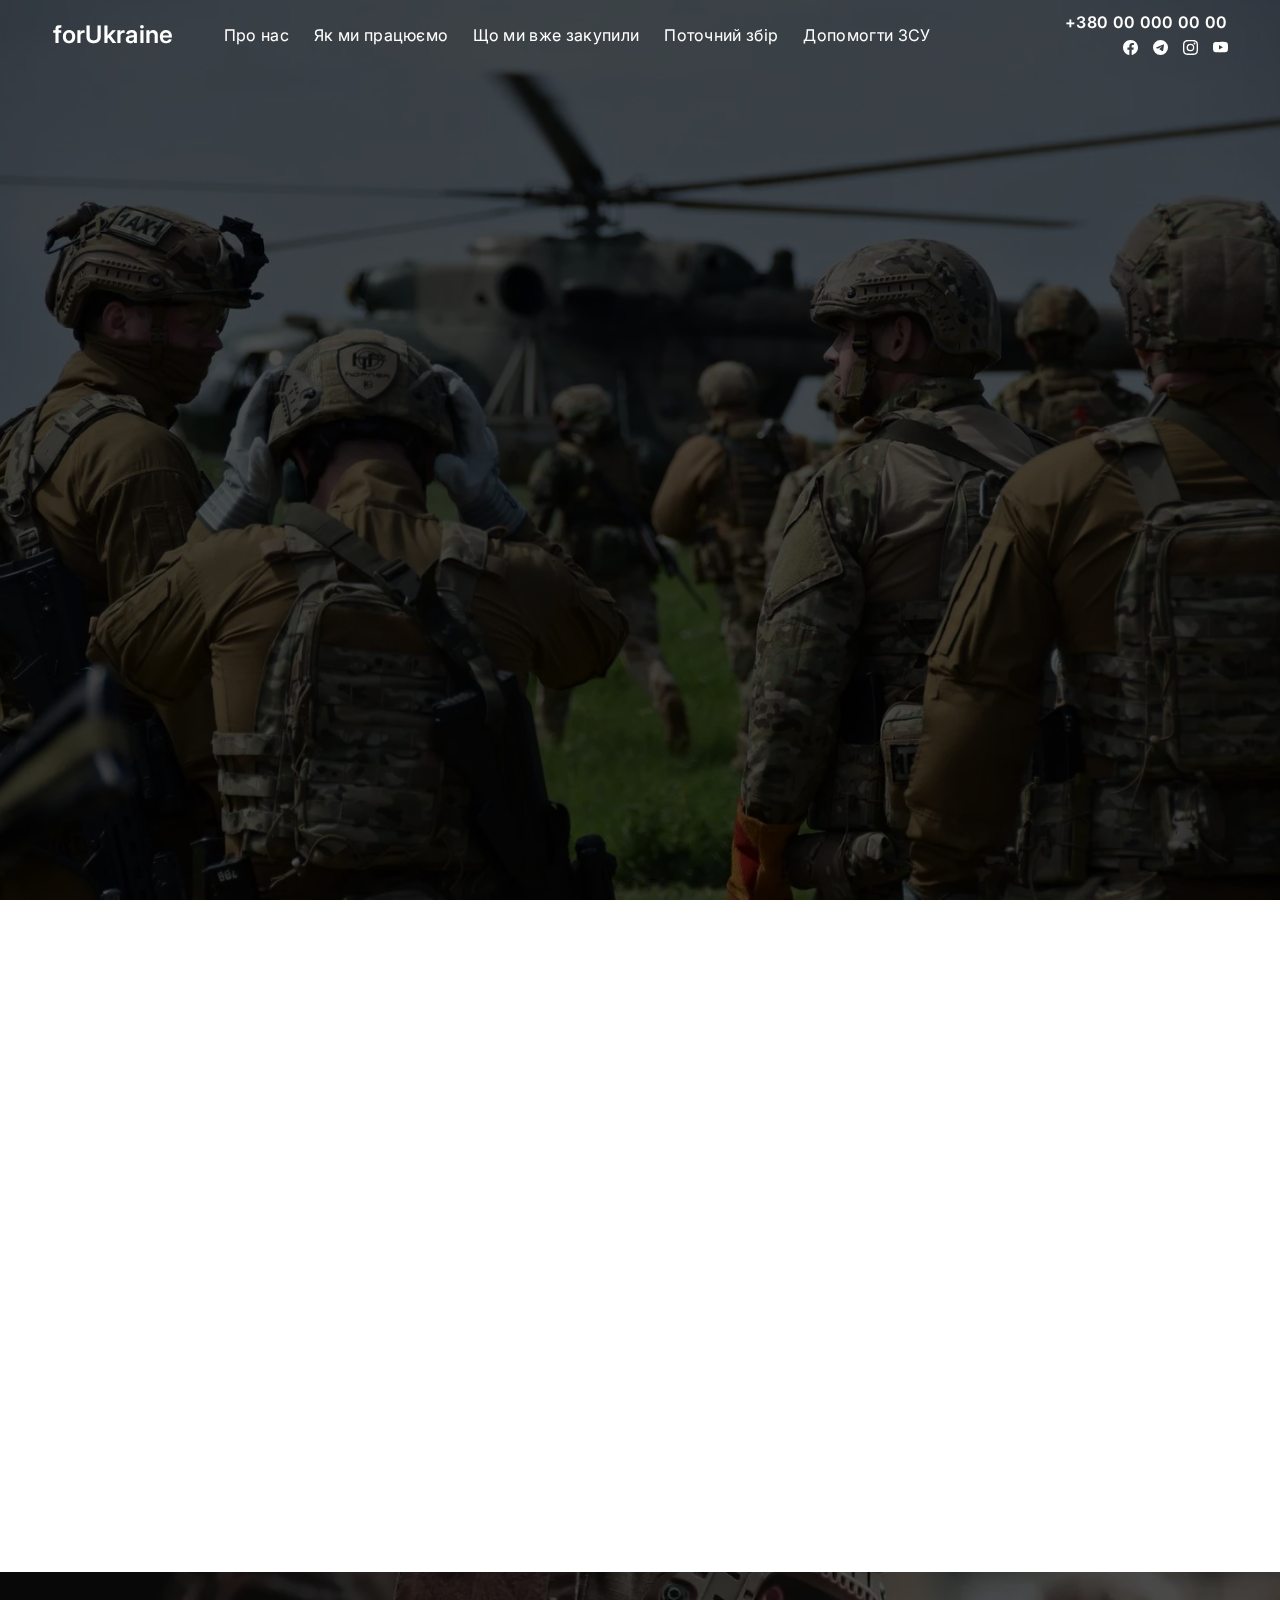
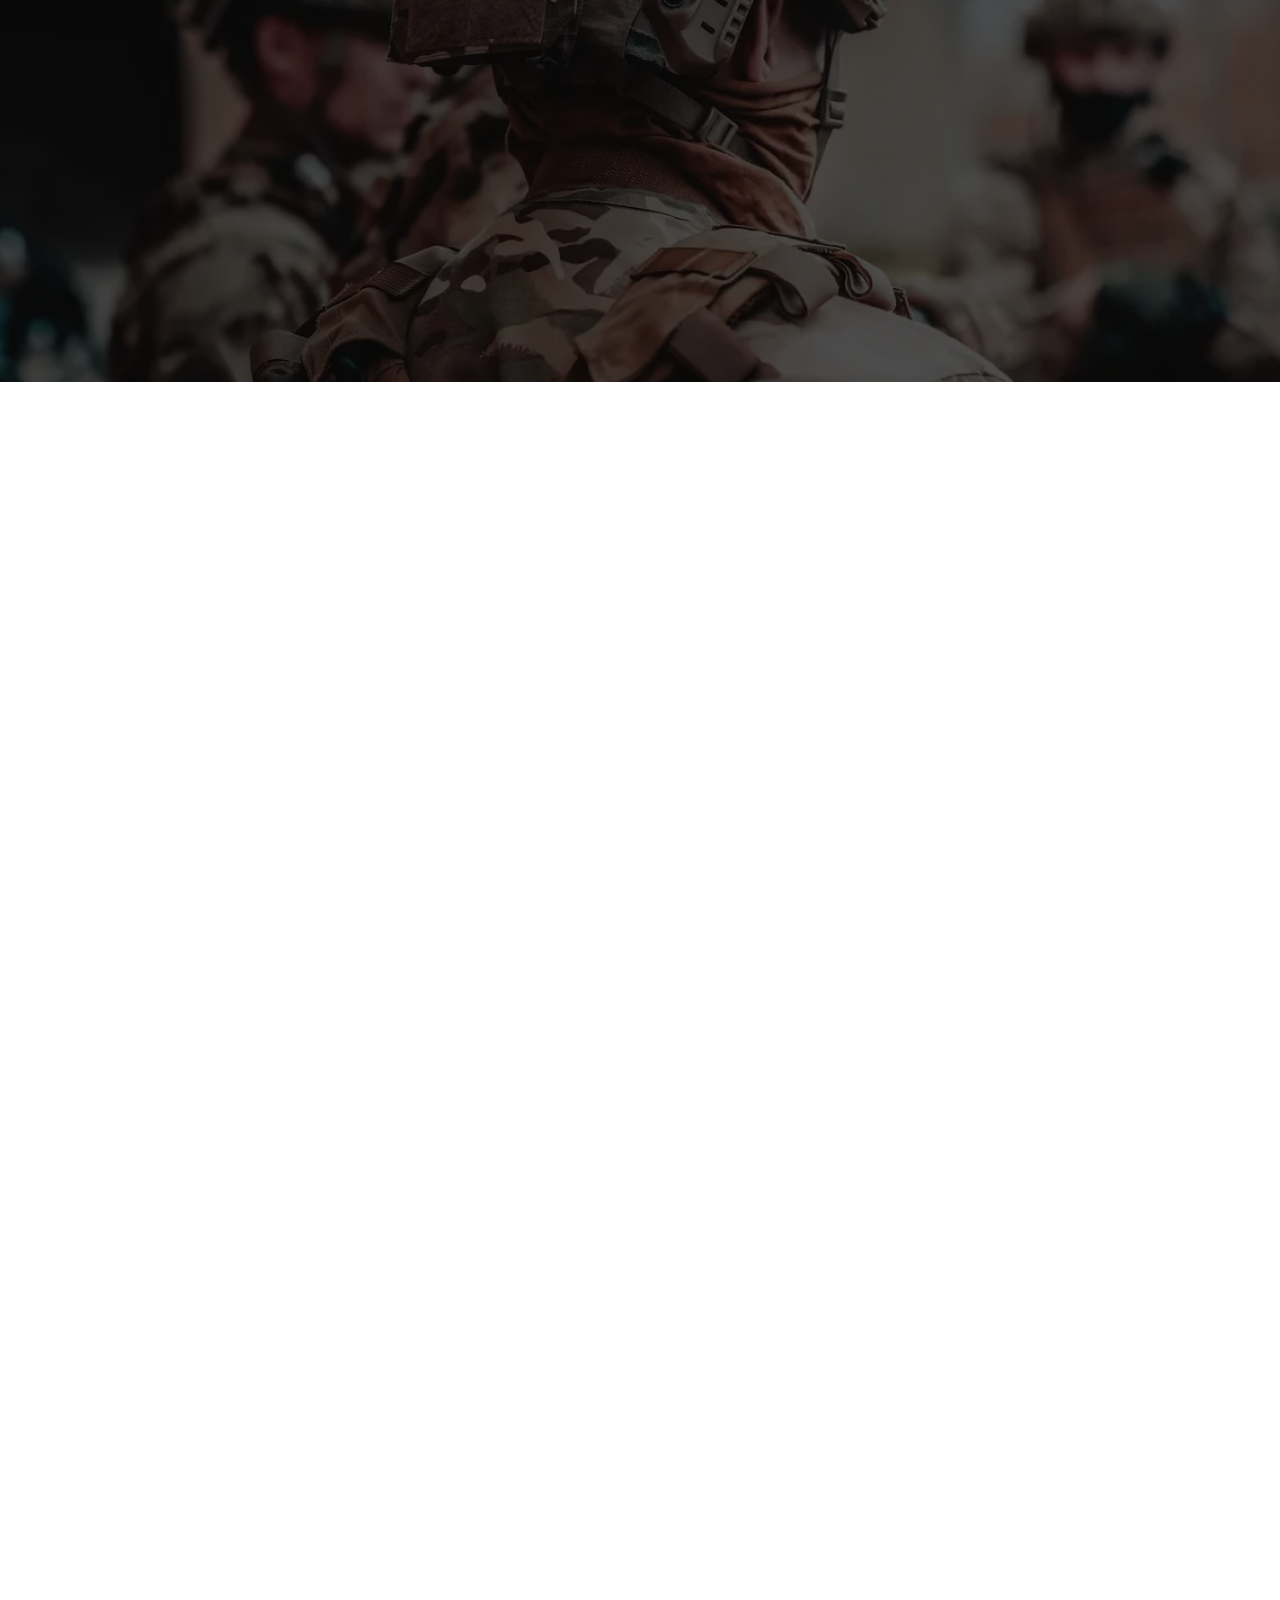
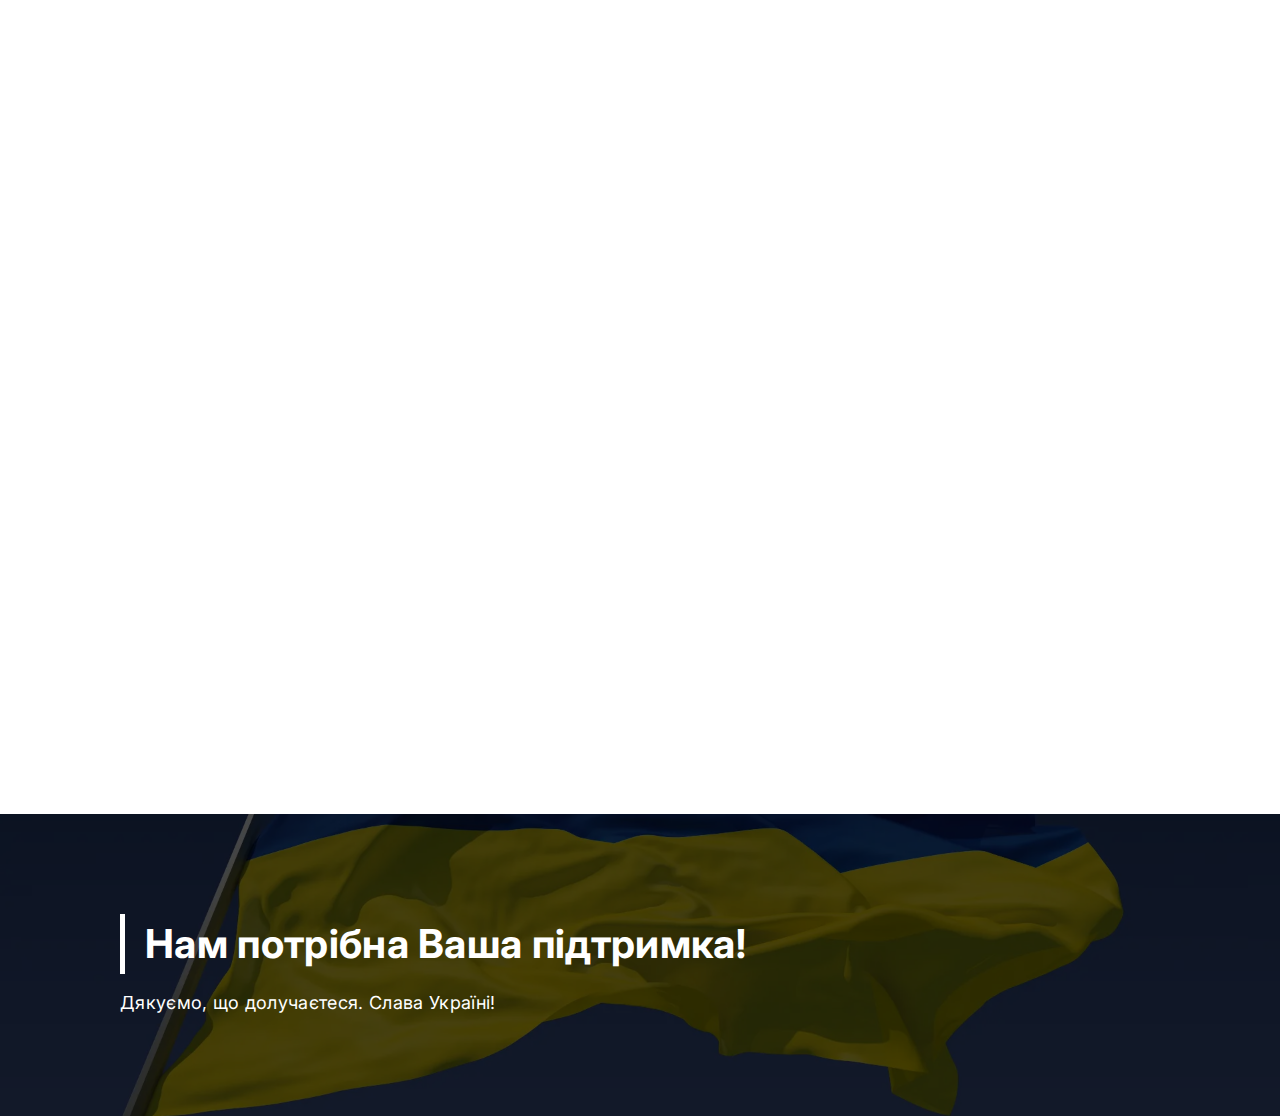
<file: index.html>
<!DOCTYPE html>
<html lang="uk">
<head>
    <meta charset="utf-8">
    <meta http-equiv="X-UA-Compatible" content="IE=edge">
    <title>forUkraine | Підтримай Збройні сили України</title>
    <meta name="color-scheme" content="light only">
    <meta name="theme-color" content="#fff">
    <meta name="apple-mobile-web-app-status-bar-style" content="black-translucent">
    <meta name="viewport" content="width=device-width, user-scalable=no, initial-scale=1.0, maximum-scale=1.0, minimum-scale=1.0">
    <link rel="shortcut icon" href="media/favicons/favicon.ico" type="image/x-icon">
    <link rel="icon" sizes="16x16" href="media/favicons/favicon-16x16.png" type="image/png">
    <link rel="icon" sizes="32x32" href="media/favicons/favicon-32x32.png" type="image/png">
    <link rel="icon" sizes="48x48" href="media/favicons/favicon-48x48.png" type="image/png">
    <link rel="apple-touch-icon-precomposed" href="media/favicons/apple-touch-icon-precomposed.png">
    <link rel="apple-touch-icon" href="media/favicons/apple-touch-icon.png">
    <link rel="apple-touch-icon" sizes="57x57" href="media/favicons/apple-touch-icon-57x57.png">
    <link rel="apple-touch-icon" sizes="60x60" href="media/favicons/apple-touch-icon-60x60.png">
    <link rel="apple-touch-icon" sizes="72x72" href="media/favicons/apple-touch-icon-72x72.png">
    <link rel="apple-touch-icon" sizes="76x76" href="media/favicons/apple-touch-icon-76x76.png">
    <link rel="apple-touch-icon" sizes="114x114" href="media/favicons/apple-touch-icon-114x114.png">
    <link rel="apple-touch-icon" sizes="120x120" href="media/favicons/apple-touch-icon-120x120.png">
    <link rel="apple-touch-icon" sizes="144x144" href="media/favicons/apple-touch-icon-144x144.png">
    <link rel="apple-touch-icon" sizes="152x152" href="media/favicons/apple-touch-icon-152x152.png">
    <link rel="apple-touch-icon" sizes="167x167" href="media/favicons/apple-touch-icon-167x167.png">
    <link rel="apple-touch-icon" sizes="180x180" href="media/favicons/apple-touch-icon-180x180.png">
    <link rel="apple-touch-icon" sizes="1024x1024" href="media/favicons/apple-touch-icon-1024x1024.png">
    <link rel="preload" href="css/vendor.css" as="style" onload="this.onload=null;this.rel='stylesheet'">
    <link rel="stylesheet" href="css/main.css">
    <script src="js/vendor.js" defer></script>
    <script src="js/main.js" defer></script>
</head>
<body>
    <div class="wrapper" id="top">
        <div class="spinner-wrapper" id="preloader">
            <div class="spinner">
                <div class="sk-folding-cube">
                    <div class="sk-cube1 sk-cube"></div>
                    <div class="sk-cube2 sk-cube"></div>
                    <div class="sk-cube4 sk-cube"></div>
                    <div class="sk-cube3 sk-cube"></div>
                </div>
            </div>
        </div>
        <header class="header fixed-top" id="header">
            <div class="container">
                <div class="header-body">
                    <div class="header-brand">
                        <a class="header-brand-link" href="#top">forUkraine</a>
                    </div>
                    <div class="header-menu drawer" id="headerDrawer" tabindex="-1">
                        <div class="header-menu-body">
                            <button class="reset-button header-menu-button" type="button" aria-label="Закрити меню" aria-controls="headerDrawer" data-sd-dismiss="drawer">
                                <span></span>
                                <span></span>
                            </button>
                            <ul class="reset-list header-menu-list">
                                <li class="header-menu-item">
                                    <a class="header-menu-link" href="#" data-sd-target="#about">Про нас</a>
                                </li>
                                <li class="header-menu-item">
                                    <a class="header-menu-link" href="#" data-sd-target="#how">Як ми працюємо</a>
                                </li>
                                <li class="header-menu-item">
                                    <a class="header-menu-link" href="#" data-sd-target="#bought">Що ми вже закупили</a>
                                </li>
                                <li class="header-menu-item">
                                    <a class="header-menu-link" href="#" data-sd-target="#current">Поточний збір</a>
                                </li>
                                <li class="header-menu-item">
                                    <a class="header-menu-link" href="#" data-sd-target="#donate">Допомогти ЗСУ</a>
                                </li>
                            </ul>
                            <div class="header-contacts header-contacts-menu">
                                <a class="header-contacts-tel" href="tel:+380000000000">+380 00 000 00 00</a>
                                <ul class="header-contacts-social reset-list">
                                    <li>
                                        <a href="#" target="_blank" aria-label="Наша сторінка в Фейсбук">
                                            <svg aria-hidden="true">
                                                <use href="media/sprite.svg#facebook"></use>
                                            </svg>
                                        </a>
                                    </li>
                                    <li>
                                        <a href="#" target="_blank" aria-label="Наш канал в Телеграм">
                                            <svg aria-hidden="true">
                                                <use href="media/sprite.svg#telegram"></use>
                                            </svg>
                                        </a>
                                    </li>
                                    <li>
                                        <a href="#" target="_blank" aria-label="Наша сторінка в Інстаграм">
                                            <svg aria-hidden="true">
                                                <use href="media/sprite.svg#instagram"></use>
                                            </svg>
                                        </a>
                                    </li>
                                    <li>
                                        <a href="#" target="_blank" aria-label="Наш канал на Ютуб">
                                            <svg aria-hidden="true">
                                                <use href="media/sprite.svg#youtube"></use>
                                            </svg>
                                        </a>
                                    </li>
                                </ul>
                            </div>
                        </div>
                    </div>
                    <div class="header-contacts header-contacts-main">
                        <a class="header-contacts-tel" href="tel:+380000000000">+380 00 000 00 00</a>
                        <ul class="header-contacts-social reset-list">
                            <li>
                                <a href="#" target="_blank" aria-label="Наша сторінка в Фейсбук">
                                    <svg aria-hidden="true">
                                        <use href="media/sprite.svg#facebook"></use>
                                    </svg>
                                </a>
                            </li>
                            <li>
                                <a href="#" target="_blank" aria-label="Наш канал в Телеграм">
                                    <svg aria-hidden="true">
                                        <use href="media/sprite.svg#telegram"></use>
                                    </svg>
                                </a>
                            </li>
                            <li>
                                <a href="#" target="_blank" aria-label="Наша сторінка в Інстаграм">
                                    <svg aria-hidden="true">
                                        <use href="media/sprite.svg#instagram"></use>
                                    </svg>
                                </a>
                            </li>
                            <li>
                                <a href="#" target="_blank" aria-label="Наш канал на Ютуб">
                                    <svg aria-hidden="true">
                                        <use href="media/sprite.svg#youtube"></use>
                                    </svg>
                                </a>
                            </li>
                        </ul>
                    </div>
                    <button class="reset-button header-button" type="button" data-sd-toggle="drawer" data-sd-target="#headerDrawer" aria-controls="headerDrawer" aria-label="Відкрити меню">
                        <span></span>
                        <span></span>
                    </button>
                </div>
            </div>
        </header>
        <section class="showcase section section-margin section-overlay">
            <div class="full-bg">
                <picture>
                    <source srcset="media/img/showcase-bg.webp" type="image/webp" />
                    <source srcset="media/img/showcase-bg.jpeg" type="image/jpeg" />
                    <img src="media/img/showcase-bg.jpeg" alt="" />
                </picture>
            </div>
            <div class="container">
                <div class="showcase-body" data-aos="fade-up" data-aos-delay="200">
                    <div class="showcase-content">
                        <div class="showcase-symbol">
                            <svg aria-hidden="true">
                                <use href="media/sprite.svg#symbol"></use>
                            </svg>
                        </div>
                        <h1 class="showcase-title">допомагаємо українській армії</h1>
                    </div>
                </div>
            </div>
        </section>
        <section class="section section-margin" id="about">
            <div class="container">
                <div>
                    <div class="section-header">
                        <h2 class="section-title" data-aos="fade-right">Про нас</h2>
                        <p class="section-subtitle" data-aos="fade-up">Ми є спільнотою українців, які об’єднались для допомоги українській армії у зв’язку з нападом росії на Україну.</p>
                    </div>
                </div>
                <div data-aos="fade-up">
                    <div class="slider swiper">
                        <div class="swiper-wrapper">
                            <div class="swiper-slide">
                                <picture>
                                    <source srcset="media/img/about-1.webp" type="image/webp" />
                                    <source srcset="media/img/about-1.jpg" type="image/jpeg" />
                                    <img src="media/img/about-1.jpg" alt="опис фотографії..." />
                                </picture>
                            </div>
                            <div class="swiper-slide">
                                <picture>
                                    <source srcset="media/img/about-2.webp" type="image/webp" />
                                    <source srcset="media/img/about-2.jpg" type="image/jpeg" />
                                    <img src="media/img/about-2.jpg" alt="опис фотографії..." />
                                </picture>
                            </div>
                            <div class="swiper-slide">
                                <picture>
                                    <source srcset="media/img/about-3.webp" type="image/webp" />
                                    <source srcset="media/img/about-3.jpg" type="image/jpeg" />
                                    <img src="media/img/about-3.jpg" alt="опис фотографії..." />
                                </picture>
                            </div>
                            <div class="swiper-slide">
                                <picture>
                                    <source srcset="media/img/about-4.webp" type="image/webp" />
                                    <source srcset="media/img/about-4.jpg" type="image/jpeg" />
                                    <img src="media/img/about-4.jpg" alt="опис фотографії..." />
                                </picture>
                            </div>
                            <div class="swiper-slide">
                                <picture>
                                    <source srcset="media/img/about-5.webp" type="image/webp" />
                                    <source srcset="media/img/about-5.jpg" type="image/jpeg" />
                                    <img src="media/img/about-5.jpg" alt="опис фотографії..." />
                                </picture>
                            </div>
                        </div>
                        <div class="slider-controls" aria-hidden="true">
                            <div class="slider-pagination"></div>
                            <div class="slider-navigation">
                                <button class="slider-prev reset-button" type="button">
                                    <svg aria-hidden="true">
                                        <use href="media/sprite.svg#angle-left"></use>
                                    </svg>
                                </button>
                                <button class="slider-next reset-button" type="button">
                                    <svg aria-hidden="true">
                                        <use href="media/sprite.svg#angle-right"></use>
                                    </svg>
                                </button>
                            </div>
                        </div>
                    </div>
                </div>
            </div>
        </section>
        <section class="section section-margin section-padding section-overlay">
            <div class="full-bg">
                <picture>
                    <source srcset="media/img/how-bg.webp" type="image/webp" />
                    <source srcset="media/img/how-bg.jpg" type="image/jpeg" />
                    <img src="media/img/how-bg.jpg" alt="" />
                </picture>
            </div>
            <div class="container">
                <div id="how">
                    <div class="section-header no-margin">
                        <h2 class="section-title" data-aos="fade-right">Як ми працюємо</h2>
                        <p class="section-subtitle dark-bg" data-aos="fade-up">Ми співпрацюємо із командуванням підрозділів, напряму комунікуючи з командирами військових частин. Ми збираємо кошти і закуповуємо все необхідне для потреб української армії у перевірених постачальників та передаємо нашим захисникам. Ми концентруємось на невеликих партіях допомоги, тому вона швидко потрапляє до наших військових.</p>
                    </div>
                </div>
            </div>
        </section>
        <section class="section section-margin" id="bought">
            <div class="container">
                <div>
                    <div class="section-header">
                        <h2 class="section-title" data-aos="fade-right">Що ми вже закупили</h2>
                        <p class="section-subtitle" data-aos="fade-up">Ми зосередились на технічному обладнанні та індивідуальних засобах захисту: Бронежилети, тактичні окуляри, рукавиці, навушники, військовий одяг і взуття, каски, дрони, тепловізори та інше.</p>
                    </div>
                    <div data-aos="fade-up">
                        <p>З початку війни ми вже зібрали <b>$20 000</b>, закупили і доставили нашим військовим:</p>
                    </div>
                    <div data-aos="fade-up">
                        <ul class="reset-list column-list">
                            <li>Power bank - 200 шт.</li>
                            <li>Рукавиці - 200 шт.</li>
                            <li>Шапки - 120 шт.</li>
                            <li>Аптечки - 150 шт.</li>
                            <li>Кофти - 100 шт.</li>
                            <li>Батарейки - 200 шт.</li>
                            <li>Фонарики - 100 шт.</li>
                            <li>Ленти - 70 шт.</li>
                            <li>Берци - 30 пар</li>
                            <li>Рюкзаки - 20 шт.</li>
                            <li>Термобілизка - 20 шт.</li>
                            <li>РПС - 60 шт.</li>
                            <li>Плитоноски - 40 шт.</li>
                            <li>Турнікети - 20 шт.</li>
                            <li>Спальники - 20 шт.</li>
                            <li>Бронежилети - 150 шт.</li>
                            <li>Медакаменти</li>
                            <li>Кроссівки - 10 шт.</li>
                            <li>Тактичні окуляри - 20 шт.</li>
                            <li>Тактичні навушники - 20 шт.</li>
                            <li>Дрони - 2 шт.</li>
                            <li>Тепловізори - 1 шт.</li>
                        </ul>
                    </div>
                    <div data-aos="fade-up">
                        <div class="slider swiper margin-top">
                            <div class="swiper-wrapper">
                                <div class="swiper-slide">
                                    <picture>
                                        <source srcset="media/img/about-1.webp" type="image/webp" />
                                        <source srcset="media/img/about-1.jpg" type="image/jpeg" />
                                        <img src="media/img/about-1.jpg" alt="опис фотографії..." />
                                    </picture>
                                </div>
                                <div class="swiper-slide">
                                    <picture>
                                        <source srcset="media/img/about-2.webp" type="image/webp" />
                                        <source srcset="media/img/about-2.jpg" type="image/jpeg" />
                                        <img src="media/img/about-2.jpg" alt="опис фотографії..." />
                                    </picture>
                                </div>
                                <div class="swiper-slide">
                                    <picture>
                                        <source srcset="media/img/about-3.webp" type="image/webp" />
                                        <source srcset="media/img/about-3.jpg" type="image/jpeg" />
                                        <img src="media/img/about-3.jpg" alt="опис фотографії..." />
                                    </picture>
                                </div>
                                <div class="swiper-slide">
                                    <picture>
                                        <source srcset="media/img/about-4.webp" type="image/webp" />
                                        <source srcset="media/img/about-4.jpg" type="image/jpeg" />
                                        <img src="media/img/about-4.jpg" alt="опис фотографії..." />
                                    </picture>
                                </div>
                                <div class="swiper-slide">
                                    <picture>
                                        <source srcset="media/img/about-5.webp" type="image/webp" />
                                        <source srcset="media/img/about-5.jpg" type="image/jpeg" />
                                        <img src="media/img/about-5.jpg" alt="опис фотографії..." />
                                    </picture>
                                </div>
                            </div>
                            <div class="slider-controls" aria-hidden="true">
                                <div class="slider-pagination"></div>
                                <div class="slider-navigation">
                                    <button class="slider-prev reset-button" type="button">
                                        <svg aria-hidden="true">
                                            <use href="media/sprite.svg#angle-left"></use>
                                        </svg>
                                    </button>
                                    <button class="slider-next reset-button" type="button">
                                        <svg aria-hidden="true">
                                            <use href="media/sprite.svg#angle-right"></use>
                                        </svg>
                                    </button>
                                </div>
                            </div>
                        </div>
                    </div>
                </div>
            </div>
        </section>
        <section class="section section-margin" id="current">
            <div class="container">
                <div class="section-header">
                    <h2 class="section-title" data-aos="fade-right">Поточний збір</h2>
                </div>
                <div data-aos="fade-up">
                    <p>Зараз триває збір на наступне обладнання для потреб наших захисників:</p>
                </div>
                <div data-aos="fade-up">
                    <ul class="reset-list column-list">
                        <li>Дрони - 20 шт.</li>
                        <li>Тепловізори - 20 шт.</li>
                        <li>Тактичні шоломи - 50 шт.</li>
                        <li>Тактичні рукавиці - 20 шт.</li>
                        <li>Розвантажувальні системи - 20 шт.</li>
                    </ul>
                </div>
                <div data-aos="fade-up">
                    <p>Загальна вартість обладнання становить <b>$100 000</b>.</p>
                </div>
            </div>
        </section>
        <section class="section section-margin" id="donate">
            <div class="container">
                <div class="section-header">
                    <h2 class="section-title" data-aos="fade-right">Допомогти ЗСУ</h2>
                    <p class="section-subtitle" data-aos="fade-up">Ви можете допомогти закінчити війну в Україні і наблизити нашу перемогу. Задонатьте українській армії на перемогу стільки – скільки зможете. Навіть одна гривня, євро, долар приносить максимальну користь, тому не соромтеся жертвувати маленькі суми, кожна копійка, працює на нашу перемогу!</p>
                </div>
                <div data-aos="fade-up">
                    <p>
                        <a class="button" href="#">Задонатити</a>
                    </p>
                </div>
                <div data-aos="fade-up">
                    <p>Інші способи зробити внесок:</p>
                    <ul>
                        <li>
                            <button class="reset-button auto-copy" type="button" data-alert-message="Рахунок скопійовано!">0000 0000 0000 0000</button>
                        </li>
                        <li>
                            <button class="reset-button auto-copy" type="button" data-alert-message="Рахунок скопійовано!">0000 0000 0000 0000</button>
                        </li>
                        <li>
                            <button class="reset-button auto-copy" type="button" data-alert-message="Рахунок скопійовано!">0000 0000 0000 0000</button>
                        </li>
                        <li>
                            <button class="reset-button auto-copy" type="button" data-alert-message="Рахунок скопійовано!">0000 0000 0000 0000</button>
                        </li>
                    </ul>
                </div>
            </div>
        </section>
        <footer class="section section-padding section-overlay">
            <div class="full-bg">
                <picture>
                    <source srcset="media/img/flag.webp" type="image/webp" />
                    <source srcset="media/img/flag.jpg" type="image/jpeg" />
                    <img src="media/img/flag.jpg" alt="" />
                </picture>
            </div>
            <div class="container">
                <div class="section-header no-margin">
                    <h2 class="section-title">Нам потрібна Ваша підтримка!</h2>
                    <p class="section-subtitle dark-bg">Дякуємо, що долучаєтеся. Слава Україні!</p>
                </div>
            </div>
        </footer>
    </div>
</body>
</html>
</file>
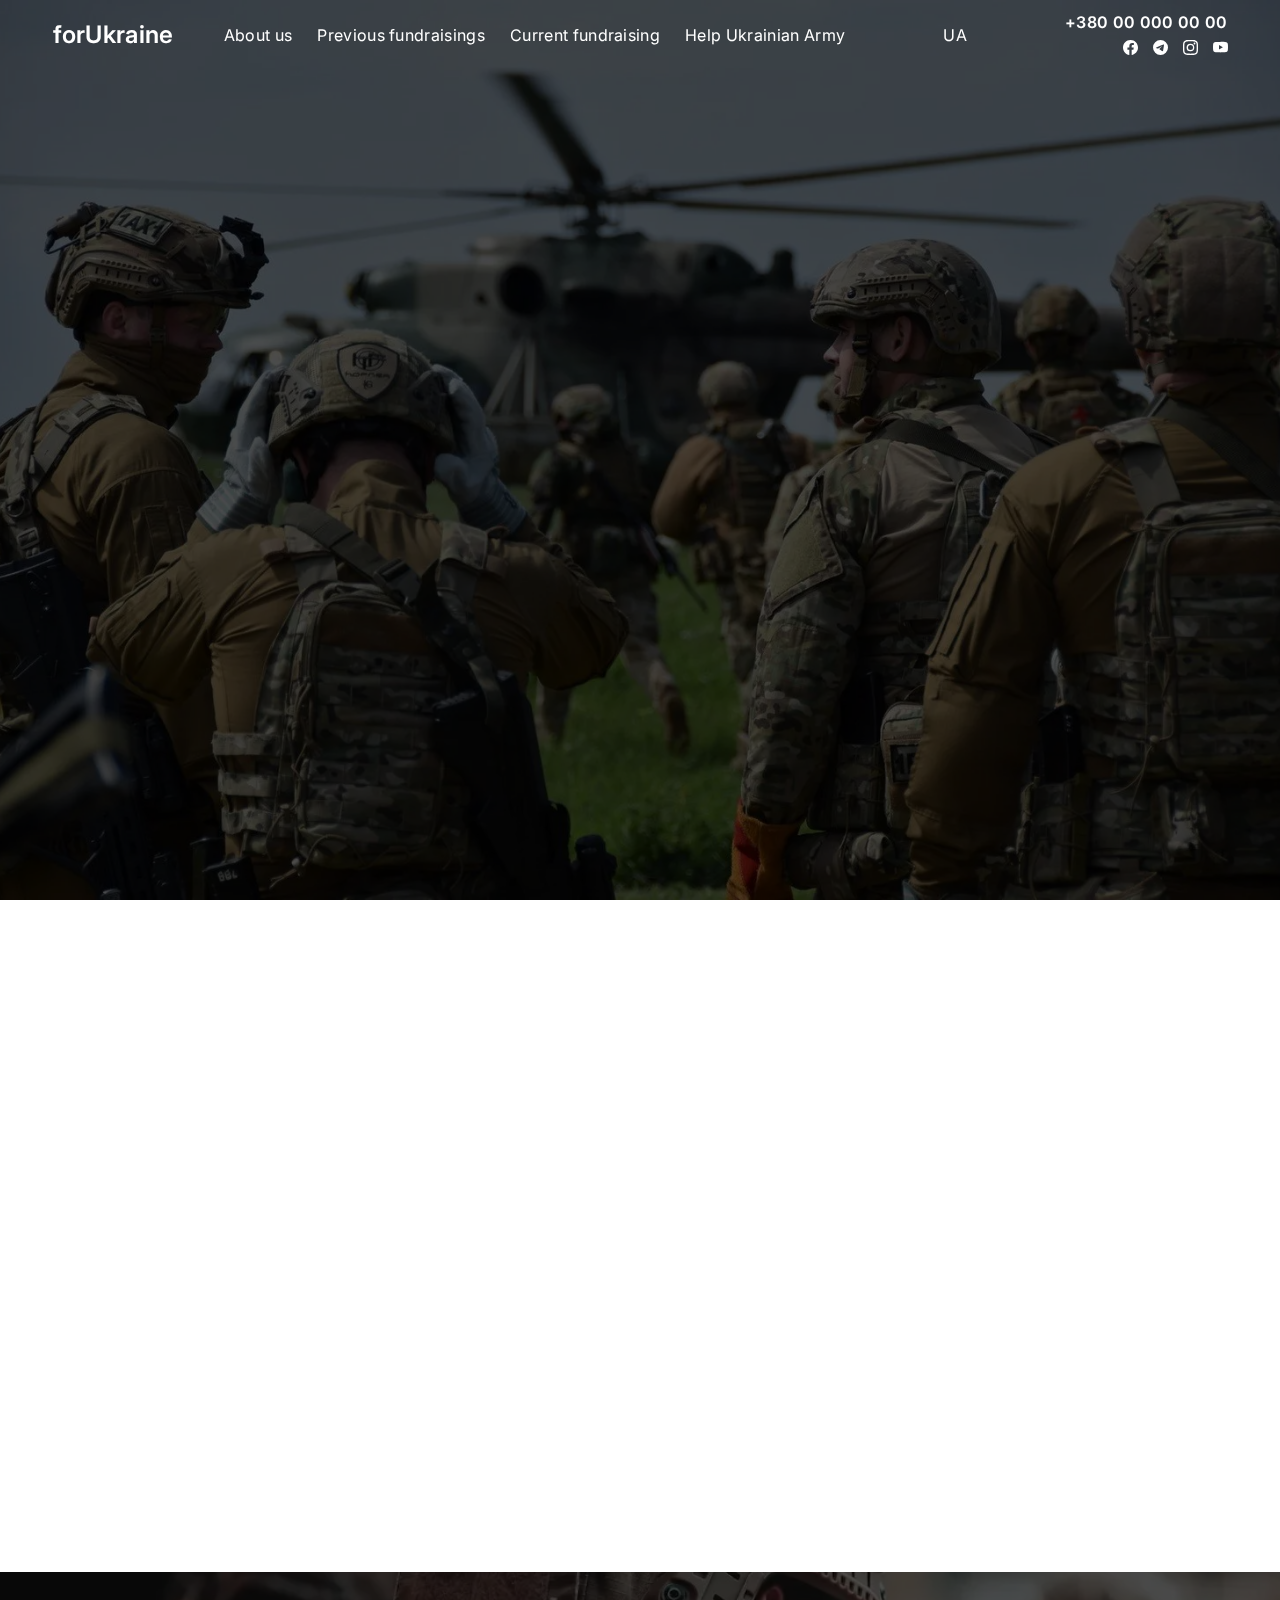
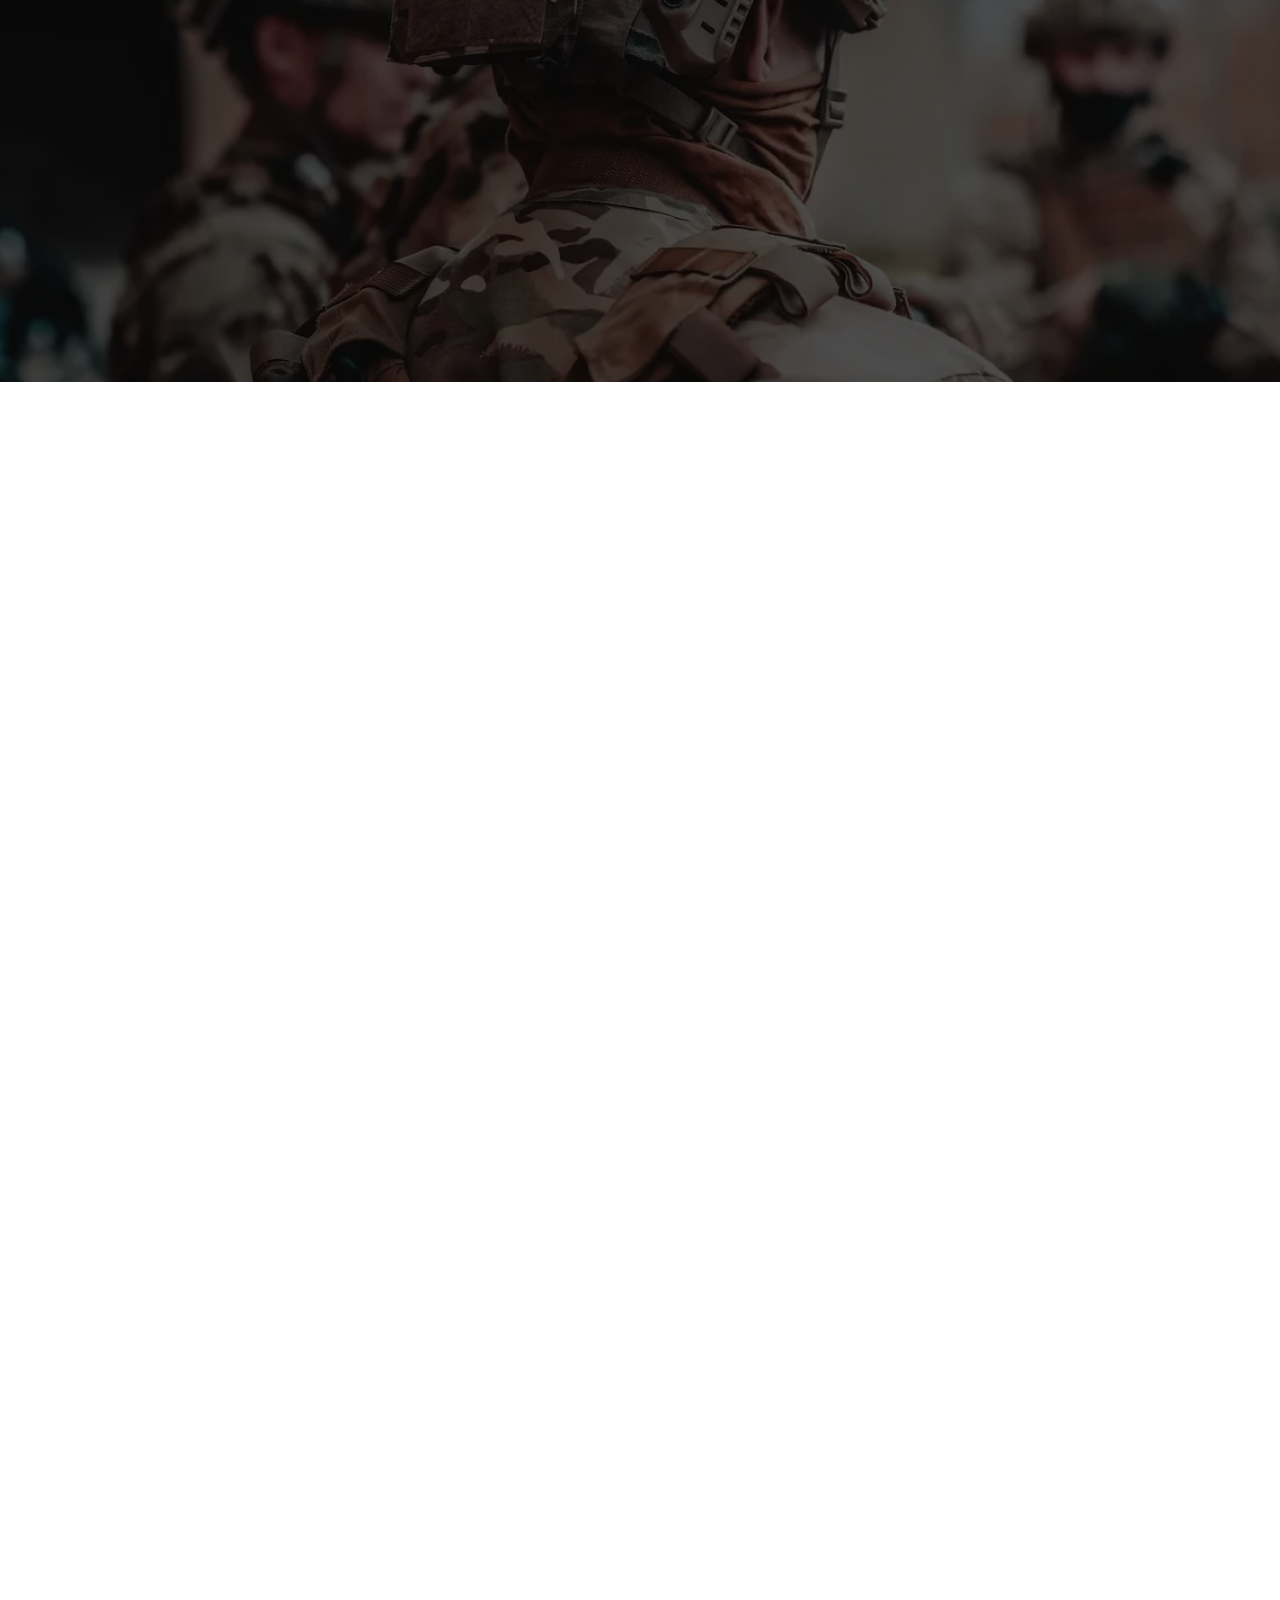
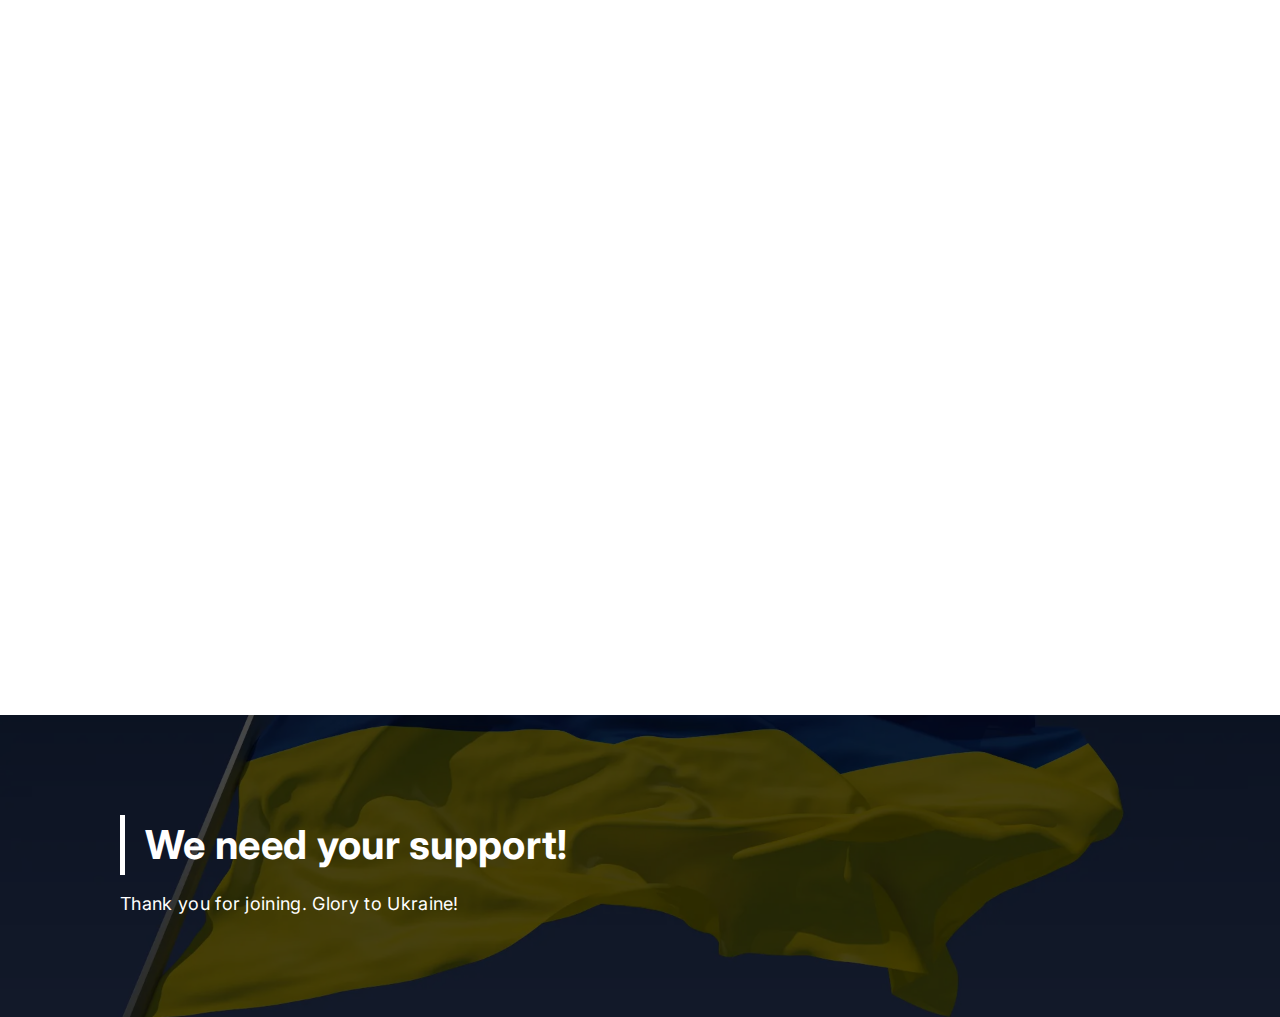
<file: en.html>
<!DOCTYPE html>
<html lang="en">
<head>
    <meta charset="utf-8">
    <meta http-equiv="X-UA-Compatible" content="IE=edge">
    <title>forUkraine | Help Ukrainian Army</title>
    <meta name="color-scheme" content="light only">
    <meta name="theme-color" content="#fff">
    <meta name="apple-mobile-web-app-status-bar-style" content="black-translucent">
    <meta name="viewport" content="width=device-width, user-scalable=no, initial-scale=1.0, maximum-scale=1.0, minimum-scale=1.0">
    <link rel="shortcut icon" href="media/favicons/favicon.ico" type="image/x-icon">
    <link rel="icon" sizes="16x16" href="media/favicons/favicon-16x16.png" type="image/png">
    <link rel="icon" sizes="32x32" href="media/favicons/favicon-32x32.png" type="image/png">
    <link rel="icon" sizes="48x48" href="media/favicons/favicon-48x48.png" type="image/png">
    <link rel="apple-touch-icon-precomposed" href="media/favicons/apple-touch-icon-precomposed.png">
    <link rel="apple-touch-icon" href="media/favicons/apple-touch-icon.png">
    <link rel="apple-touch-icon" sizes="57x57" href="media/favicons/apple-touch-icon-57x57.png">
    <link rel="apple-touch-icon" sizes="60x60" href="media/favicons/apple-touch-icon-60x60.png">
    <link rel="apple-touch-icon" sizes="72x72" href="media/favicons/apple-touch-icon-72x72.png">
    <link rel="apple-touch-icon" sizes="76x76" href="media/favicons/apple-touch-icon-76x76.png">
    <link rel="apple-touch-icon" sizes="114x114" href="media/favicons/apple-touch-icon-114x114.png">
    <link rel="apple-touch-icon" sizes="120x120" href="media/favicons/apple-touch-icon-120x120.png">
    <link rel="apple-touch-icon" sizes="144x144" href="media/favicons/apple-touch-icon-144x144.png">
    <link rel="apple-touch-icon" sizes="152x152" href="media/favicons/apple-touch-icon-152x152.png">
    <link rel="apple-touch-icon" sizes="167x167" href="media/favicons/apple-touch-icon-167x167.png">
    <link rel="apple-touch-icon" sizes="180x180" href="media/favicons/apple-touch-icon-180x180.png">
    <link rel="apple-touch-icon" sizes="1024x1024" href="media/favicons/apple-touch-icon-1024x1024.png">
    <link rel="preload" href="css/vendor.css" as="style" onload="this.onload=null;this.rel='stylesheet'">
    <link rel="stylesheet" href="css/main.css">
    <script src="js/vendor.js" defer></script>
    <script src="js/main.js" defer></script>
</head>
<body>
    <div class="wrapper" id="top">
        <div class="spinner-wrapper" id="preloader">
            <div class="spinner">
                <div class="sk-folding-cube">
                    <div class="sk-cube1 sk-cube"></div>
                    <div class="sk-cube2 sk-cube"></div>
                    <div class="sk-cube4 sk-cube"></div>
                    <div class="sk-cube3 sk-cube"></div>
                </div>
            </div>
        </div>
        <header class="header fixed-top" id="header">
            <div class="container">
                <div class="header-body">
                    <div class="header-brand">
                        <a class="header-brand-link" href="#top">forUkraine</a>
                    </div>
                    <div class="header-menu drawer" id="headerDrawer" tabindex="-1">
                        <div class="header-menu-body">
                            <button class="reset-button header-menu-button" type="button" aria-label="Close menu" aria-controls="headerDrawer" data-sd-dismiss="drawer">
                                <span></span>
                                <span></span>
                            </button>
                            <div class="header-lang header-lang-menu" aria-label="Change website language">
                                <ul class="reset-list">
                                    <li>
                                        <a href="index.html">
                                            <span class="visually-hidden">Ukrainian</span>
                                            <span aria-hidden="true">UA</span>
                                        </a>
                                    </li>
                                </ul>
                            </div>
                            <ul class="reset-list header-menu-list">
                                <li class="header-menu-item">
                                    <a class="header-menu-link" href="#" data-sd-target="#about">About us</a>
                                </li>
                                <li class="header-menu-item">
                                    <a class="header-menu-link" href="#" data-sd-target="#bought">Previous fundraisings</a>
                                </li>
                                <li class="header-menu-item">
                                    <a class="header-menu-link" href="#" data-sd-target="#current">Current fundraising</a>
                                </li>
                                <li class="header-menu-item">
                                    <a class="header-menu-link" href="#" data-sd-target="#donate">Help Ukrainian Army</a>
                                </li>
                            </ul>
                            <div class="header-contacts header-contacts-menu">
                                <a class="header-contacts-tel" href="tel:+380000000000">+380 00 000 00 00</a>
                                <ul class="header-contacts-social reset-list">
                                    <li>
                                        <a href="#" target="_blank" aria-label="Our Facebook page">
                                            <svg aria-hidden="true">
                                                <use href="media/sprite.svg#facebook"></use>
                                            </svg>
                                        </a>
                                    </li>
                                    <li>
                                        <a href="#" target="_blank" aria-label="Our Telegram channel">
                                            <svg aria-hidden="true">
                                                <use href="media/sprite.svg#telegram"></use>
                                            </svg>
                                        </a>
                                    </li>
                                    <li>
                                        <a href="#" target="_blank" aria-label="Our Instagram page">
                                            <svg aria-hidden="true">
                                                <use href="media/sprite.svg#instagram"></use>
                                            </svg>
                                        </a>
                                    </li>
                                    <li>
                                        <a href="#" target="_blank" aria-label="Our YouTube channel">
                                            <svg aria-hidden="true">
                                                <use href="media/sprite.svg#youtube"></use>
                                            </svg>
                                        </a>
                                    </li>
                                </ul>
                            </div>
                        </div>
                    </div>
                    <div class="header-lang" aria-label="Change website language">
                        <ul class="reset-list">
                            <li>
                                <a href="index.html">
                                    <span class="visually-hidden">Ukrainian</span>
                                    <span aria-hidden="true">UA</span>
                                </a>
                            </li>
                        </ul>
                    </div>
                    <div class="header-contacts header-contacts-main">
                        <a class="header-contacts-tel" href="tel:+380000000000">+380 00 000 00 00</a>
                        <ul class="header-contacts-social reset-list">
                            <li>
                                <a href="#" target="_blank" aria-label="Our Facebook page">
                                    <svg aria-hidden="true">
                                        <use href="media/sprite.svg#facebook"></use>
                                    </svg>
                                </a>
                            </li>
                            <li>
                                <a href="#" target="_blank" aria-label="Our Telegram channel">
                                    <svg aria-hidden="true">
                                        <use href="media/sprite.svg#telegram"></use>
                                    </svg>
                                </a>
                            </li>
                            <li>
                                <a href="#" target="_blank" aria-label="Our Instagram page">
                                    <svg aria-hidden="true">
                                        <use href="media/sprite.svg#instagram"></use>
                                    </svg>
                                </a>
                            </li>
                            <li>
                                <a href="#" target="_blank" aria-label="Our YouTube channel">
                                    <svg aria-hidden="true">
                                        <use href="media/sprite.svg#youtube"></use>
                                    </svg>
                                </a>
                            </li>
                        </ul>
                    </div>
                    <button class="reset-button header-button" type="button" data-sd-toggle="drawer" data-sd-target="#headerDrawer" aria-controls="headerDrawer" aria-label="Open menu">
                        <span></span>
                        <span></span>
                    </button>
                </div>
            </div>
        </header>
        <section class="showcase section section-margin section-overlay">
            <div class="full-bg">
                <picture>
                    <source srcset="media/img/showcase-bg.webp" type="image/webp" />
                    <source srcset="media/img/showcase-bg.jpeg" type="image/jpeg" />
                    <img src="media/img/showcase-bg.jpeg" alt="" />
                </picture>
            </div>
            <div class="container">
                <div class="showcase-body" data-aos="fade-up" data-aos-delay="200">
                    <div class="showcase-content">
                        <div class="showcase-symbol">
                            <svg aria-hidden="true">
                                <use href="media/sprite.svg#symbol"></use>
                            </svg>
                        </div>
                        <h1 class="showcase-title">Help Ukrainian Armed Forces</h1>
                    </div>
                </div>
            </div>
        </section>
        <section class="section section-margin" id="about">
            <div class="container">
                <div>
                    <div class="section-header">
                        <h2 class="section-title" data-aos="fade-right">About Us</h2>
                        <p class="section-subtitle" data-aos="fade-up">We are a community of Ukrainians who united to help the Ukrainian army in connection with Russia's attack on Ukraine.</p>
                    </div>
                </div>
                <div data-aos="fade-up">
                    <div class="slider swiper">
                        <div class="swiper-wrapper">
                            <div class="swiper-slide">
                                <picture>
                                    <source srcset="media/img/about-1.webp" type="image/webp" />
                                    <source srcset="media/img/about-1.jpg" type="image/jpeg" />
                                    <img src="media/img/about-1.jpg" alt="photo description..." />
                                </picture>
                            </div>
                            <div class="swiper-slide">
                                <picture>
                                    <source srcset="media/img/about-2.webp" type="image/webp" />
                                    <source srcset="media/img/about-2.jpg" type="image/jpeg" />
                                    <img src="media/img/about-2.jpg" alt="photo description..." />
                                </picture>
                            </div>
                            <div class="swiper-slide">
                                <picture>
                                    <source srcset="media/img/about-3.webp" type="image/webp" />
                                    <source srcset="media/img/about-3.jpg" type="image/jpeg" />
                                    <img src="media/img/about-3.jpg" alt="photo description..." />
                                </picture>
                            </div>
                            <div class="swiper-slide">
                                <picture>
                                    <source srcset="media/img/about-4.webp" type="image/webp" />
                                    <source srcset="media/img/about-4.jpg" type="image/jpeg" />
                                    <img src="media/img/about-4.jpg" alt="photo description..." />
                                </picture>
                            </div>
                            <div class="swiper-slide">
                                <picture>
                                    <source srcset="media/img/about-5.webp" type="image/webp" />
                                    <source srcset="media/img/about-5.jpg" type="image/jpeg" />
                                    <img src="media/img/about-5.jpg" alt="photo description..." />
                                </picture>
                            </div>
                        </div>
                        <div class="slider-controls" aria-hidden="true">
                            <div class="slider-pagination"></div>
                            <div class="slider-navigation">
                                <button class="slider-prev reset-button" type="button">
                                    <svg aria-hidden="true">
                                        <use href="media/sprite.svg#angle-left"></use>
                                    </svg>
                                </button>
                                <button class="slider-next reset-button" type="button">
                                    <svg aria-hidden="true">
                                        <use href="media/sprite.svg#angle-right"></use>
                                    </svg>
                                </button>
                            </div>
                        </div>
                    </div>
                </div>
            </div>
        </section>
        <section class="section section-margin section-padding section-overlay">
            <div class="full-bg">
                <picture>
                    <source srcset="media/img/how-bg.webp" type="image/webp" />
                    <source srcset="media/img/how-bg.jpg" type="image/jpeg" />
                    <img src="media/img/how-bg.jpg" alt="" />
                </picture>
            </div>
            <div class="container">
                <div>
                    <div class="section-header no-margin">
                        <h2 class="section-title" data-aos="fade-right">How we work</h2>
                        <p class="section-subtitle dark-bg" data-aos="fade-up">We cooperate with the command of units, communicating directly with commanders of military units. We collect funds and purchase everything necessary for the needs of the Ukrainian army from proven suppliers and hand them over to our defenders. We concentrate on small batches of aid, so it gets to our troops quickly.</p>
                    </div>
                </div>
            </div>
        </section>
        <section class="section section-margin" id="bought">
            <div class="container">
                <div>
                    <div class="section-header">
                        <h2 class="section-title" data-aos="fade-right">Previous fundraisings</h2>
                        <p class="section-subtitle" data-aos="fade-up">We focused on technical equipment and personal protective equipment: bulletproof vests, tactical glasses, gloves, headphones, military clothing and shoes, helmets, drones, thermal imagers, and more.</p>
                    </div>
                    <div data-aos="fade-up">
                        <p>Since the beginning of the war, we have already collected <b>$20 000</b>, purchased and delivered to our military: </p>
                    </div>
                    <div data-aos="fade-up">
                        <ul class="reset-list column-list">
                            <li>Power bank - 200 pieces</li>
                            <li>Gloves - 200 pairs</li>
                            <li>Hats - 120 pieces</li>
                            <li>First aid kits - 150 pieces</li>
                            <li>Sweaters - 100 pieces</li>
                            <li>Batteries - 200 pieces</li>
                            <li>Flashlights - 100 pieces</li>
                            <li>Ribbons - 70 pieces</li>
                            <li>Footwear - 30 pairs</li>
                            <li>Backpacks - 20 pieces</li>
                            <li>Thermal clothing - 20 pieces</li>
                            <li>Tactical Harness - 60 pieces</li>
                            <li>Plate carriers - 40 pieces</li>
                            <li>Tourniquet - 20 pieces</li>
                            <li>Sleeping bags - 20 pieces</li>
                            <li>Body armor - 150 pieces</li>
                            <li>Medicines</li>
                            <li>Sneakers - 10 pairs</li>
                            <li>Tactical eyewear - 20 pairs</li>
                            <li>Tactical headset - 20 pieces</li>
                            <li>Drones - 2 pieces</li>
                            <li>Thermal imagers - 1 piece</li>
                        </ul>
                    </div>
                    <div data-aos="fade-up">
                        <div class="slider swiper margin-top">
                            <div class="swiper-wrapper">
                                <div class="swiper-slide">
                                    <picture>
                                        <source srcset="media/img/about-1.webp" type="image/webp" />
                                        <source srcset="media/img/about-1.jpg" type="image/jpeg" />
                                        <img src="media/img/about-1.jpg" alt="photo description..." />
                                    </picture>
                                </div>
                                <div class="swiper-slide">
                                    <picture>
                                        <source srcset="media/img/about-2.webp" type="image/webp" />
                                        <source srcset="media/img/about-2.jpg" type="image/jpeg" />
                                        <img src="media/img/about-2.jpg" alt="photo description..." />
                                    </picture>
                                </div>
                                <div class="swiper-slide">
                                    <picture>
                                        <source srcset="media/img/about-3.webp" type="image/webp" />
                                        <source srcset="media/img/about-3.jpg" type="image/jpeg" />
                                        <img src="media/img/about-3.jpg" alt="photo description..." />
                                    </picture>
                                </div>
                                <div class="swiper-slide">
                                    <picture>
                                        <source srcset="media/img/about-4.webp" type="image/webp" />
                                        <source srcset="media/img/about-4.jpg" type="image/jpeg" />
                                        <img src="media/img/about-4.jpg" alt="photo description..." />
                                    </picture>
                                </div>
                                <div class="swiper-slide">
                                    <picture>
                                        <source srcset="media/img/about-5.webp" type="image/webp" />
                                        <source srcset="media/img/about-5.jpg" type="image/jpeg" />
                                        <img src="media/img/about-5.jpg" alt="photo description..." />
                                    </picture>
                                </div>
                            </div>
                            <div class="slider-controls" aria-hidden="true">
                                <div class="slider-pagination"></div>
                                <div class="slider-navigation">
                                    <button class="slider-prev reset-button" type="button">
                                        <svg aria-hidden="true">
                                            <use href="media/sprite.svg#angle-left"></use>
                                        </svg>
                                    </button>
                                    <button class="slider-next reset-button" type="button">
                                        <svg aria-hidden="true">
                                            <use href="media/sprite.svg#angle-right"></use>
                                        </svg>
                                    </button>
                                </div>
                            </div>
                        </div>
                    </div>
                </div>
            </div>
        </section>
        <section class="section section-margin" id="current">
            <div class="container">
                <div class="section-header">
                    <h2 class="section-title" data-aos="fade-right">Current fundraising</h2>
                </div>
                <div data-aos="fade-up">
                    <p>We are currently fundraising for the following equipment for the needs of our defenders:</p>
                </div>
                <div data-aos="fade-up">
                    <ul class="reset-list column-list">
                        <li>Drones - 20 pieces</li>
                        <li>Thermal imagers - 20 pieces</li>
                        <li>Tactical helmets - 50 pieces</li>
                        <li>Tactical gloves - 20 pairs</li>
                        <li>Unloading vests - 20 pieces</li>
                    </ul>
                </div>
                <div data-aos="fade-up">
                    <p>The total cost of the equipment is <b>$100 000</b>.</p>
                </div>
            </div>
        </section>
        <section class="section section-margin" id="donate">
            <div class="container">
                <div class="section-header">
                    <h2 class="section-title" data-aos="fade-right">Help Ukrainian defenders</h2>
                    <p class="section-subtitle" data-aos="fade-up">You can help end the war in Ukraine and bring our victory closer. Help the Ukrainian army win as much as you can. Even one hryvnia, euro, dollar brings maximum benefit, so do not hesitate to donate small amounts, every penny works for our victory!</p>
                </div>
                <div data-aos="fade-up">
                    <p>
                        <a class="button" href="#">Donate</a>
                    </p>
                </div>
                <div data-aos="fade-up">
                    <p>Other ways to contribute:</p>
                    <ul>
                        <li>
                            <button class="reset-button auto-copy" type="button" data-alert-message="The account has been copied!">0000 0000 0000 0000</button>
                        </li>
                    </ul>
                </div>
            </div>
        </section>
        <footer class="section section-padding section-overlay">
            <div class="full-bg">
                <picture>
                    <source srcset="media/img/flag.webp" type="image/webp" />
                    <source srcset="media/img/flag.jpg" type="image/jpeg" />
                    <img src="media/img/flag.jpg" alt="" />
                </picture>
            </div>
            <div class="container">
                <div class="section-header no-margin">
                    <h2 class="section-title">We need your support!</h2>
                    <p class="section-subtitle dark-bg">Thank you for joining. Glory to Ukraine!</p>
                </div>
            </div>
        </footer>
    </div>
</body>
</html>
</file>
<file: css/main.css>
/*! normalize.css v8.0.1 | MIT License | github.com/necolas/normalize.css */html{-webkit-text-size-adjust:100%;line-height:1.15}body{margin:0}main{display:block}h1{font-size:2em;margin:.67em 0}hr{box-sizing:content-box;height:0;overflow:visible}pre{font-family:monospace,monospace;font-size:1em}a{background-color:transparent}abbr[title]{border-bottom:none;text-decoration:underline;-webkit-text-decoration:underline dotted;text-decoration:underline dotted}b,strong{font-weight:bolder}code,kbd,samp{font-family:monospace,monospace;font-size:1em}small{font-size:80%}sub,sup{font-size:75%;line-height:0;position:relative;vertical-align:baseline}sub{bottom:-.25em}sup{top:-.5em}img{border-style:none}button,input,optgroup,select,textarea{font-family:inherit;font-size:100%;line-height:1.15;margin:0}button,input{overflow:visible}button,select{text-transform:none}[type=button],[type=reset],[type=submit],button{-webkit-appearance:button}[type=button]::-moz-focus-inner,[type=reset]::-moz-focus-inner,[type=submit]::-moz-focus-inner,button::-moz-focus-inner{border-style:none;padding:0}[type=button]:-moz-focusring,[type=reset]:-moz-focusring,[type=submit]:-moz-focusring,button:-moz-focusring{outline:1px dotted ButtonText}fieldset{padding:.35em .75em .625em}legend{box-sizing:border-box;color:inherit;display:table;max-width:100%;padding:0;white-space:normal}progress{vertical-align:baseline}textarea{overflow:auto}[type=checkbox],[type=radio]{box-sizing:border-box;padding:0}[type=number]::-webkit-inner-spin-button,[type=number]::-webkit-outer-spin-button{height:auto}[type=search]{-webkit-appearance:textfield;outline-offset:-2px}[type=search]::-webkit-search-decoration{-webkit-appearance:none}::-webkit-file-upload-button{-webkit-appearance:button;font:inherit}details{display:block}summary{display:list-item}[hidden],template{display:none}*,:after,:before{box-sizing:border-box}:root{color-scheme:light}body,html{height:100%;scroll-behavior:smooth}body{-webkit-text-size-adjust:100%;-webkit-tap-highlight-color:transparent;font-family:Inter,sans-serif;letter-spacing:.02em;line-height:1.5}.wrapper,body.mobile.menu,body.preloader{overflow:hidden}.wrapper{display:flex;flex-direction:column;min-height:100%}p{margin-top:0}.reset-button{background-color:transparent;border:0;cursor:pointer;outline:0;padding:0}.reset-list{list-style:none;margin:0;padding:0}.container{height:100%;margin:0 auto;max-width:1215px;padding:0 20px;width:100%}.section{--section-offset:20px;position:relative}.section-margin{margin-bottom:var(--section-offset)}.section-padding{padding:var(--section-offset)}.section-overlay{color:#fff}.section-overlay:before{background-color:rgba(0,0,0,.7);content:"";height:100%;left:0;position:absolute;top:0;width:100%;z-index:-1}svg{fill:currentColor;display:inline-block}img{max-width:100%}.full-bg{left:0;position:absolute;top:0;z-index:-5}.full-bg,.full-bg img{height:100%;width:100%}.full-bg img{-o-object-fit:cover;object-fit:cover}.section-title{align-items:center;display:flex;font-size:22px;font-weight:700;margin:0}.section-title:before{align-self:stretch;background-color:currentColor;content:"";display:block;flex:0 0 3px;margin-right:10px}.section-subtitle{color:#656565;font-size:18px;margin:15px 0 0}.section-subtitle.dark-bg{color:#fff}.section-header{margin-bottom:20px;max-width:700px}.section-header.no-margin{margin-bottom:0}.slider .swiper-slide{height:auto}.slider .swiper-slide img{display:block;height:100%;-o-object-fit:cover;object-fit:cover;width:100%}.slider-controls{display:flex;justify-content:space-between;margin-top:15px}.slider-navigation>*+*{margin-left:20px}.slider-navigation button svg{fill:#656565;height:20px;transition:fill .3s linear;width:20px}.slider-pagination{grid-gap:5px 15px;align-items:center;display:grid;grid-template-columns:repeat(auto-fit,10px);max-width:60%}.slider-pagination-bullet{border:1px solid #656565;border-radius:50%;display:block;height:10px;width:10px}.slider-pagination-bullet.active{background-color:#656565}.slider-pagination.clickable .slider-pagination-bullet{cursor:pointer}.slider.margin-top{margin-top:20px}.column-list{grid-gap:15px;display:grid;grid-auto-rows:1fr;grid-template-columns:repeat(auto-fill,minmax(200px,1fr));margin-bottom:1rem}.column-list>*{align-items:center;display:flex}.column-list>:before{align-self:stretch;background-color:currentColor;content:"";display:block;flex:0 0 1px;margin-right:10px}.button{background-color:#000;border:2px solid #000;border-radius:10px;color:#fff;display:inline-block;font-size:18px;font-weight:600;padding:15px 40px;text-decoration:none;transition:background-color .3s linear,color .3s linear}.auto-copy{cursor:pointer}.showcase{display:flex;flex-direction:column;min-height:100vh;padding:85px 0;transition:.3s ease-in-out}.showcase .container{display:flex;flex:1 1;flex-direction:column}.showcase-body{align-items:center;display:flex;flex:1 1;justify-content:center}.showcase-content{text-align:center}.showcase-symbol{margin-bottom:30px}.showcase-symbol svg{height:128px;width:128px}.showcase-title{font-size:32px;letter-spacing:.05em;margin:0 auto;max-width:400px;text-transform:capitalize}.header{color:#fff;height:70px;left:0;position:fixed;top:0;transition:background-color .3s linear;white-space:nowrap;width:100%;z-index:1000}.header a{color:inherit;text-decoration:none;transition:color .3s linear}.header-fixed{background-color:rgba(0,0,0,.85)}.header-body{align-items:center;display:flex;height:100%;width:100%}.header-brand{margin-right:50px}.header-brand-link{font-size:24px;font-weight:600}.header-menu{margin-right:30px;outline:0;position:relative}.header-menu-button{align-items:center;display:flex;flex-direction:column;height:30px;left:30px;position:absolute;top:30px;width:30px}.header-menu-button span{border-bottom:1px solid #fff;display:block;width:100%}.header-menu-button span:first-child{transform:rotate(45deg)}.header-menu-button span:last-child{transform:translateY(-1px) rotate(-45deg)}body:not(.mobile) .header-menu-button{display:none}body.mobile .header-menu-body{height:100%;overflow-y:auto}.header-menu-list{display:flex}body.mobile .header-menu-list{flex-direction:column;text-align:right}.header-menu-item{margin-right:15px}.header-menu-item:last-child{margin-right:0}body.mobile .header-menu-item{margin-bottom:15px;margin-right:0}body.mobile .header-menu-item:last-child{margin-bottom:0}body.mobile .header-menu{background-color:rgba(0,0,0,.9);height:100%;margin-right:0;max-width:320px;padding:70px 30px 30px;position:fixed;right:0;top:0;transform:translateX(100%);transition:.25s ease-in-out;visibility:hidden;width:100%;z-index:1060}body.mobile .header-menu.show:not(.hiding),body.mobile .header-menu.showing{transform:none}body.mobile .header-menu.hiding,body.mobile .header-menu.show,body.mobile .header-menu.showing{visibility:visible}.header-contacts{align-items:flex-end;display:flex;flex-direction:column;line-height:1;margin-left:auto}.header-contacts-menu{margin-top:70px}body:not(.mobile) .header-contacts-menu{display:none}.header-contacts>*+*{margin-top:10px}.header-contacts-tel{font-weight:600}.header-contacts-social{display:flex}.header-contacts-social li{margin-right:15px}.header-contacts-social li:last-child{margin-right:0}.header-contacts-social li a svg{height:15px;width:15px}.header-button{display:flex;flex-direction:column;height:20px;justify-content:space-between;margin-left:70px;width:40px}body:not(.mobile) .header-button{display:none}.header-button span{border-bottom:1px solid #fff;display:block;width:100%}.header-lang{display:none;margin-left:auto;margin-right:30px}.header-lang ul{display:flex}.header-lang ul>li+li{margin-left:15px}body:not(.mobile) .header-lang:not(.header-lang-menu){display:block}.header-lang-menu{margin-bottom:50px;margin-right:0}.header-lang-menu ul{justify-content:flex-end}body.mobile .header-lang-menu{display:block}.drawer-backdrop{background-color:rgba(0,0,0,.7);height:100%;left:0;position:fixed;top:0;width:100%;z-index:1055}.drawer-backdrop.fade{opacity:0;transition:opacity .25s ease-in-out}.drawer-backdrop.show{opacity:1}body:not(.mobile) .drawer-backdrop{display:none}.spinner-wrapper{background-color:#000;bottom:0;left:0;position:fixed;right:0;top:0;transition:.3s ease-in-out 1.5s;z-index:999999}.spinner-wrapper.hide{opacity:0}.sk-folding-cube{height:40px;left:48%;position:absolute;top:48%;transform:rotate(45deg);width:40px}.sk-folding-cube .sk-cube{float:left;height:50%;position:relative;transform:scale(1.1);width:50%}.sk-folding-cube .sk-cube:before{-webkit-animation:sk-foldCubeAngle 2.4s linear infinite both;animation:sk-foldCubeAngle 2.4s linear infinite both;background-color:#fff;content:"";height:100%;left:0;position:absolute;top:0;transform-origin:100% 100%;width:100%}.sk-folding-cube .sk-cube2{transform:scale(1.1) rotate(90deg)}.sk-folding-cube .sk-cube3{transform:scale(1.1) rotate(180deg)}.sk-folding-cube .sk-cube4{transform:scale(1.1) rotate(270deg)}.sk-folding-cube .sk-cube2:before{-webkit-animation-delay:.3s;animation-delay:.3s}.sk-folding-cube .sk-cube3:before{-webkit-animation-delay:.6s;animation-delay:.6s}.sk-folding-cube .sk-cube4:before{-webkit-animation-delay:.9s;animation-delay:.9s}@-webkit-keyframes sk-foldCubeAngle{0%,10%{opacity:0;transform:perspective(140px) rotateX(-180deg)}25%,75%{opacity:1;transform:perspective(140px) rotateX(0deg)}90%,to{opacity:0;transform:perspective(140px) rotateY(180deg)}}@keyframes sk-foldCubeAngle{0%,10%{opacity:0;transform:perspective(140px) rotateX(-180deg)}25%,75%{opacity:1;transform:perspective(140px) rotateX(0deg)}90%,to{opacity:0;transform:perspective(140px) rotateY(180deg)}}.visually-hidden{clip:rect(0,0,0,0)!important;border:0!important;height:1px!important;margin:-1px!important;overflow:hidden!important;padding:0!important;position:absolute!important;white-space:nowrap!important;width:1px!important}@media (min-width:390px){.section{--section-offset:30px}.section-title{font-size:24px}}@media (min-width:768px){.section{--section-offset:50px}.section-title{font-size:28px}.section-title:before{margin-right:15px}.section-header{margin-bottom:30px}.slider-navigation button:hover svg{fill:#000}.slider-pagination.clickable .slider-pagination-bullet:hover{background-color:#656565}.slider.margin-top{margin-top:30px}.button:hover{background-color:transparent;color:#000}.auto-copy:hover{text-decoration:underline}.header a:hover{color:#75baff}}@media (min-width:1024px){.section{--section-offset:60px}.section-title{font-size:32px}.section-title:before{flex:0 0 5px;margin-right:20px}.section-header{margin-bottom:40px}.slider.margin-top{margin-top:40px}.showcase-symbol svg{height:160px;width:160px}.showcase-title{font-size:40px;max-width:500px}}@media (min-width:1255px){.section{--section-offset:100px}.section-title{font-size:40px}.section-header{margin-bottom:50px}.slider.margin-top{margin-top:50px}.showcase-symbol svg{height:200px;width:200px}.showcase-title{font-size:50px;max-width:600px}.header-menu-item{margin-right:25px}}@media (max-width:549.98px){.header-contacts-main{display:none}.header-button{margin-left:auto}}
</file>
